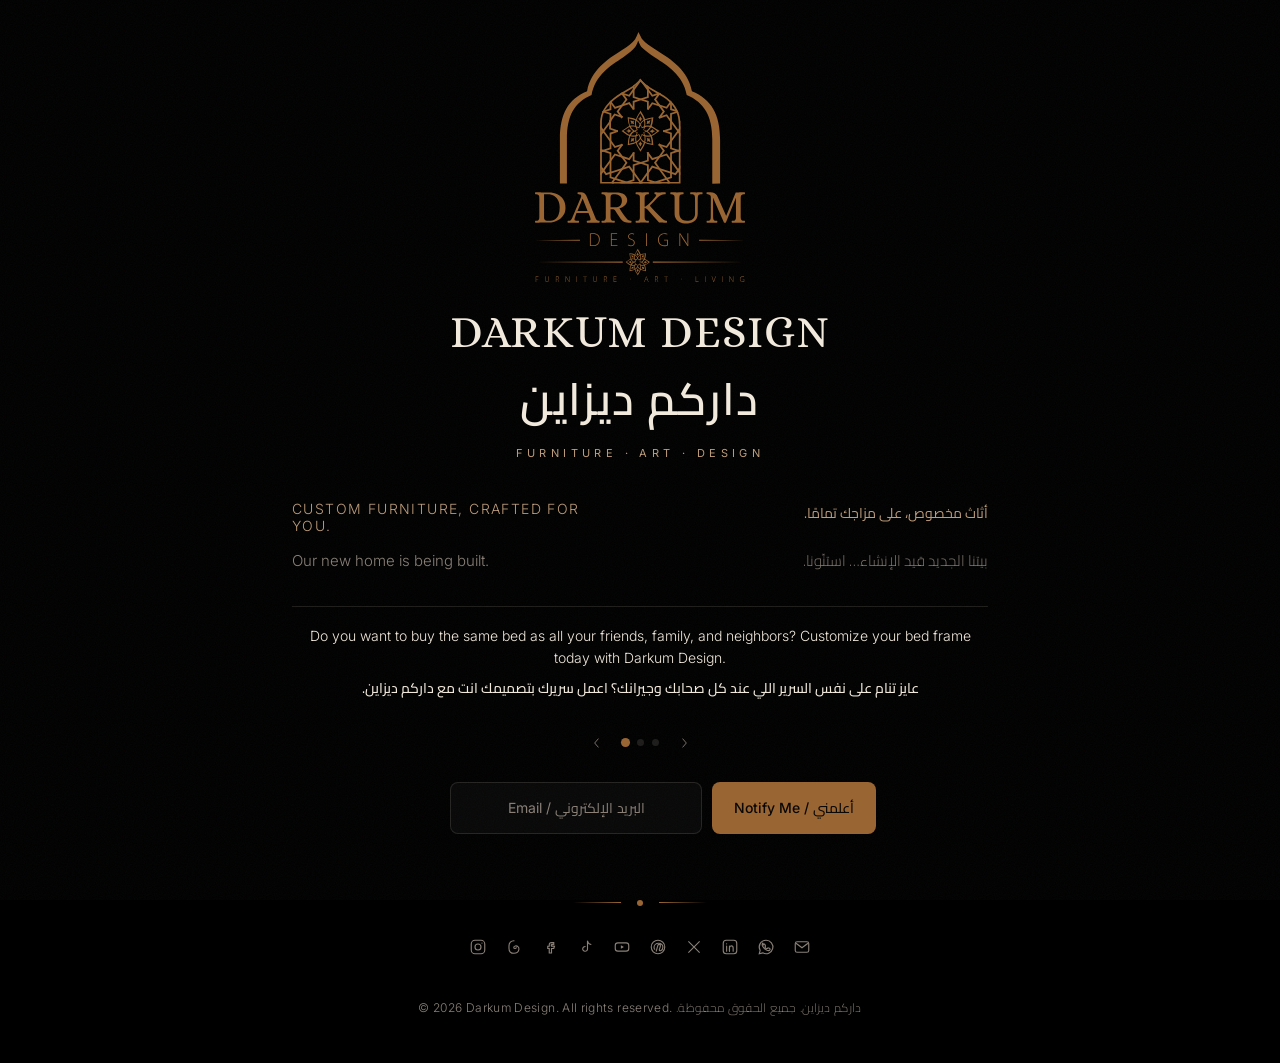
<file: index.html>
<!DOCTYPE html>
<html lang="en" dir="ltr">

<head>
  <meta charset="UTF-8">
  <meta name="viewport" content="width=device-width, initial-scale=1.0">
  <title>Darkum Design | داركم ديزاين - Custom Furniture, Coming Soon</title>
  <meta name="description" content="Darkum Design | داركم ديزاين - custom furniture, crafted for you. Our website is coming soon.">

  <!-- Open Graph -->
  <meta property="og:url" content="https://darkumdesign.com/">
  <meta property="og:type" content="website">
  <meta property="og:title" content="Darkum Design | داركم ديزاين - Custom Furniture, Coming Soon">
  <meta property="og:description" content="Darkum Design | داركم ديزاين - Beds with an interchangeable insert system, so you can reinvent the look anytime. One bed, your style, endless possibilities.">
  <meta property="og:image" content="https://darkumdesign.com/img/og-image.png">
  <meta property="og:image:width" content="1200">
  <meta property="og:image:height" content="630">

  <!-- Twitter -->
  <meta name="twitter:card" content="summary_large_image">
  <meta property="twitter:domain" content="darkumdesign.com">
  <meta property="twitter:url" content="https://darkumdesign.com/">
  <meta name="twitter:title" content="Darkum Design | داركم ديزاين - Custom Furniture, Coming Soon">
  <meta name="twitter:description" content="Darkum Design | داركم ديزاين - Beds with an interchangeable insert system, so you can reinvent the look anytime. One bed, your style, endless possibilities.">
  <meta name="twitter:image" content="https://darkumdesign.com/img/og-image.png">

  <link rel="icon" type="image/svg+xml" href="img/favicon.svg">
  <link rel="icon" type="image/png" href="img/favicon.png">
  <link rel="apple-touch-icon" href="img/favicon.png">
  <link rel="preconnect" href="https://fonts.googleapis.com">
  <link rel="preconnect" href="https://fonts.gstatic.com" crossorigin>
  <link
    href="https://fonts.googleapis.com/css2?family=Alice&family=Cairo:wght@400;600&family=Inter:wght@300;400;500&display=swap"
    rel="stylesheet">
  <link rel="stylesheet" href="css/style.css">

  <script type="application/ld+json">
  {
    "@context": "https://schema.org",
    "@type": "FurnitureStore",
    "name": "Darkum Design",
    "alternateName": "داركم ديزاين",
    "url": "https://darkumdesign.com/",
    "logo": "https://darkumdesign.com/img/darkum-logo.png",
    "image": "https://darkumdesign.com/img/og-image.png",
    "email": "info@darkumdesign.com",
    "address": {
      "@type": "PostalAddress",
      "streetAddress": "Store No. 5, 10 Aswan Street, El-Sherif Building",
      "addressLocality": "Heliopolis",
      "addressRegion": "Cairo",
      "postalCode": "4460305",
      "addressCountry": "EG"
    },
    "contactPoint": [
      {
        "@type": "ContactPoint",
        "contactType": "phone",
        "telephone": "+20-10-37-888-900"
      },
      {
        "@type": "ContactPoint",
        "contactType": "customer service",
        "telephone": "+20-10-37-888-900",
        "url": "https://wa.me/201037888900"
      }
    ],
    "sameAs": [
      "https://www.facebook.com/darkumdesign",
      "https://www.instagram.com/darkumdesign",
      "https://www.threads.net/@darkumdesign",
      "https://www.tiktok.com/@darkumdesign",
      "https://www.youtube.com/@darkumdesign",
      "https://www.pinterest.com/darkumdesign",
      "https://x.com/darkumdesign",
      "https://www.linkedin.com/company/darkumdesign"
    ]
  }
  </script>
</head>

<body>

  <div class="grain"></div>

  <main class="page">

    <div class="wrap">

    <div class="logo">
      <picture>
        <source srcset="img/darkum-logo.svg" type="image/svg+xml">
        <img src="img/darkum-logo.png" alt="Darkum Design | داركم ديزاين" width="96" height="115" loading="eager">
      </picture>
    </div>

    <h1 class="brand">
      <p class="brand-en" lang="en">Darkum Design</p>
      
      <p class="brand-ar" lang="ar" dir="rtl">داركم ديزاين</p>
    </h1>

    <p class="slogan">FURNITURE &middot; ART &middot; DESIGN</p>

    <div class="bilingual-grid">
      <p class="tagline bi-en" lang="en">Custom furniture, crafted for you.</p>
      <p class="tagline bi-ar" lang="ar" dir="rtl">أثاث مخصوص، على مزاجك تمامًا.</p>
      <div class="bi-separator" aria-hidden="true"></div>
      <p class="coming-soon bi-en" lang="en">Our new home is being built.</p>
      <p class="coming-soon bi-ar" lang="ar" dir="rtl">بيتنا الجديد قيد الإنشاء… استنّونا.</p>
    </div>

    <div class="catchphrase-ticker" aria-live="off">
      <p class="ticker-line ticker-en" id="ticker-en" lang="en"></p>
      <p class="ticker-line ticker-ar" id="ticker-ar" lang="ar" dir="rtl"></p>
    </div>

    <div class="ticker-nav-row" role="group" aria-label="Catchphrase navigation / التنقل بين الجمل">
      <button type="button" id="ticker-prev" class="ticker-arrow" aria-label="Previous phrase / السابق">
        <svg viewBox="0 0 24 24" width="14" height="14" fill="none" stroke="currentColor" stroke-width="1.5">
          <path d="M14 5l-6 7 6 7" stroke-linecap="round" stroke-linejoin="round" />
        </svg>
      </button>
      <div class="ticker-dots" id="ticker-dots"></div>
      <button type="button" id="ticker-next" class="ticker-arrow" aria-label="Next phrase / التالي">
        <svg viewBox="0 0 24 24" width="14" height="14" fill="none" stroke="currentColor" stroke-width="1.5">
          <path d="M10 5l6 7-6 7" stroke-linecap="round" stroke-linejoin="round" />
        </svg>
      </button>
    </div>

    <p id="ticker-status" class="sr-only" role="status" aria-live="polite"></p>

    </div>

    <div class="bottom-block">

    <form id="notify-form" class="notify-form" action="https://formspree.io/f/mzepvbqn" method="POST" novalidate>
      <label for="email" class="sr-only">Email address / البريد الإلكتروني</label>
      <input type="email" id="email" name="email" required
        placeholder="Email / البريد الإلكتروني" autocomplete="email">
      <button type="submit">Notify Me / أعلمني</button>
    </form>

    <p id="form-message" class="form-message" role="status" aria-live="polite"></p>

    <div class="divider" aria-hidden="true">
      <span class="divider-line"></span>
      <span class="divider-dot"></span>
      <span class="divider-line"></span>
    </div>

    <div class="socials" aria-label="Social links / روابط التواصل الاجتماعي">

      <a href="https://www.instagram.com/darkumdesign" target="_blank" rel="noopener" aria-label="Instagram">
        <svg viewBox="0 0 24 24" width="18" height="18" fill="none" stroke="currentColor" stroke-width="1.5">
          <rect x="3" y="3" width="18" height="18" rx="5" />
          <circle cx="12" cy="12" r="4" />
          <circle cx="17.3" cy="6.7" r="0.8" fill="currentColor" stroke="none" />
        </svg>
      </a>

      <a href="https://www.threads.net/@darkumdesign" target="_blank" rel="noopener" aria-label="Threads">
        <svg viewBox="0 0 24 24" width="18" height="18" fill="none" stroke="currentColor" stroke-width="1.5">
          <path
            d="M12 3.6c-4.1 0-6.7 2.7-6.7 6.9v3c0 4.2 2.6 6.9 6.7 6.9 3.5 0 5.9-1.9 6.5-4.9.3-1.7-.1-3.1-1.2-4-.9-.8-2.2-1.1-3.6-.9-1.2.2-2 .9-2 1.9 0 .9.7 1.5 1.7 1.5.8 0 1.4-.4 1.7-1"
            stroke-linecap="round" stroke-linejoin="round" />
        </svg>
      </a>

      <a href="https://www.facebook.com/darkumdesign" target="_blank" rel="noopener" aria-label="Facebook">
        <svg viewBox="0 0 24 24" width="18" height="18" fill="none" stroke="currentColor" stroke-width="1.5">
          <path d="M14 9h3V6h-3c-1.7 0-3 1.3-3 3v2H9v3h2v6h3v-6h3l1-3h-4V9c0-.6.4-1 1-1Z" />
        </svg>
      </a>

      <a href="https://www.tiktok.com/@darkumdesign" target="_blank" rel="noopener" aria-label="TikTok">
        <svg viewBox="0 0 24 24" width="18" height="18" fill="none" stroke="currentColor" stroke-width="1.5">
          <path d="M14 4v10.5a3.2 3.2 0 1 1-2.6-3.14" />
          <path d="M14 4c.4 2.5 2.2 4.3 4.6 4.6" stroke-linecap="round" />
        </svg>
      </a>

      <a href="https://www.youtube.com/@darkumdesign" target="_blank" rel="noopener" aria-label="YouTube">
        <svg viewBox="0 0 24 24" width="18" height="18" fill="none" stroke="currentColor" stroke-width="1.5">
          <rect x="3" y="6.5" width="18" height="11" rx="3.5" />
          <path d="M10.5 9.7v4.6l4-2.3-4-2.3Z" fill="currentColor" stroke="none" />
        </svg>
      </a>

      <a href="https://www.pinterest.com/darkumdesign" target="_blank" rel="noopener" aria-label="Pinterest">
        <svg viewBox="0 0 24 24" width="18" height="18" fill="none" stroke="currentColor" stroke-width="1.5">
          <circle cx="12" cy="12" r="9" />
          <path d="M9.5 18c.8-2.6 1.7-5.9 2.3-8.2.5-1.9 3.4-1.7 3.4.4 0 1.4-.9 3.5-1.4 5-.4 1.2.6 2.2 1.8 1.7 2-.8 2.9-2.9 2.9-5 0-2.6-2.3-4.9-5.6-4.9-4 0-6.2 2.8-6.2 5.6 0 1.1.4 2.3 1.4 2.9" />
        </svg>
      </a>

      <a href="https://x.com/darkumdesign" target="_blank" rel="noopener" aria-label="X (Twitter)">
        <svg viewBox="0 0 24 24" width="18" height="18" fill="none" stroke="currentColor" stroke-width="1.5">
          <path d="M4.5 4.5l15 15M19.5 4.5l-15 15" />
        </svg>
      </a>

      <a href="https://www.linkedin.com/company/darkumdesign" target="_blank" rel="noopener" aria-label="LinkedIn">
        <svg viewBox="0 0 24 24" width="18" height="18" fill="none" stroke="currentColor" stroke-width="1.5">
          <rect x="3" y="3" width="18" height="18" rx="4" />
          <circle cx="7.5" cy="7.7" r="0.8" fill="currentColor" stroke="none" />
          <path d="M7.5 10.8v6.7" stroke-linecap="round" />
          <path d="M11.3 17.5v-4.4c0-1.5 1-2.6 2.5-2.6s2.4 1 2.4 2.7v4.3" stroke-linecap="round"
            stroke-linejoin="round" />
          <path d="M11.3 17.5v-6.7" stroke-linecap="round" />
        </svg>
      </a>

      <a href="https://wa.me/201037888900" target="_blank" rel="noopener" aria-label="WhatsApp">
        <svg viewBox="0 0 24 24" width="18" height="18" fill="none" stroke="currentColor" stroke-width="1.5">
          <path d="M12 3a9 9 0 0 0-7.8 13.5L3 21l4.7-1.2A9 9 0 1 0 12 3Z" />
          <path
            d="M8.5 8.7c.2-.5.5-.5.8-.5h.6c.2 0 .4 0 .6.5s.7 1.7.8 1.8c.1.2.1.4 0 .6-.1.2-.2.3-.4.5-.2.2-.4.4-.2.7.2.4 1 1.5 2.1 2.1.3.2.5.1.7-.1.2-.2.7-.8.9-1 .2-.2.4-.2.6-.1s1.6.7 1.9.9c.3.1.4.2.5.3.1.2.1.9-.2 1.4-.3.5-1.5 1.1-2.1 1.1-.6 0-1.8-.2-3.6-1.4-2.1-1.5-3.4-3.6-3.6-3.9-.2-.3-1-1.4-1-2.6 0-1.2.6-1.8.8-2Z" />
        </svg>
      </a>

      <a href="mailto:info@darkumdesign.com" aria-label="Email">
        <svg viewBox="0 0 24 24" width="18" height="18" fill="none" stroke="currentColor" stroke-width="1.5">
          <rect x="3" y="5" width="18" height="14" rx="2.5" />
          <path d="M4 7l8 6 8-6" />
        </svg>
      </a>

    </div>

    <p class="footer-note">
      <span>© <span id="year"></span> Darkum Design. All rights reserved.</span>
      <span class="footer-ar" lang="ar" dir="rtl"> داركم ديزاين. جميع الحقوق محفوظة.</span>
    </p>

    </div>

  </main>

  <script src="js/script.js"></script>
  <script>function loadScript(a){var b=document.getElementsByTagName("head")[0],c=document.createElement("script");c.type="text/javascript",c.src="https://tracker.metricool.com/resources/be.js",c.onreadystatechange=a,c.onload=a,b.appendChild(c)}loadScript(function(){beTracker.t({hash:"246b3a98ff461d48eacdc4e027d0e15c"})});</script>
</body>

</html>
</file>
<file: css/style.css>
:root{
  --bg: #000000;
  --brand-primary-color: #996633;
  --wood: var(--brand-primary-color);
  --wood-light: #bd9c7a;
  --cream: #f2e9dd;
  --muted: #8a8078;
  --border: rgba(242, 233, 221, 0.12);
  --error: #d16a5a;
  --test: rgba(153, 102, 51, 0.5);
}

*{ box-sizing: border-box; }

html, body{
  margin: 0;
  padding: 0;
  height: 100%;
}

body{
  background: var(--bg);
  color: var(--cream);
  font-family: 'Inter', 'Cairo', sans-serif;
  font-weight: 300;
  min-height: 100vh;
  overflow-x: hidden;
  position: relative;
}

.grain{
  position: fixed;
  inset: 0;
  pointer-events: none;
  opacity: 0.035;
  background-image: url("data:image/svg+xml,%3Csvg xmlns='http://www.w3.org/2000/svg' width='120' height='120'%3E%3Cfilter id='n'%3E%3CfeTurbulence type='fractalNoise' baseFrequency='0.9' numOctaves='2' stitchTiles='stitch'/%3E%3C/filter%3E%3Crect width='100%25' height='100%25' filter='url(%23n)'/%3E%3C/svg%3E");
}

.page{
  display: flex;
  flex-direction: column;
  align-items: center;
  min-height: 100vh;
  width: 100%;
}

.wrap{
  max-width: 760px;
  width: 100%;
  padding: 32px 32px 0;
  text-align: center;
  animation: fadeUp 1s ease both;
}

.bottom-block{
  max-width: 760px;
  width: 100%;
  padding: 0 32px 32px;
  text-align: center;
  margin-top: auto;
  animation: fadeUp 1s ease both;
}

@keyframes fadeUp{
  from{ opacity: 0; transform: translateY(14px); }
  to{ opacity: 1; transform: translateY(0); }
}

/* Logo */
.logo{
  display: flex;
  justify-content: center;
  margin-bottom: 20px;
}
.logo img{
  height: 250px;
  width: auto;
}

.brand{
  font-family: 'Alice', 'Times New Roman', Times, serif;
  font-weight: 400;
  font-size: clamp(2.2rem, 6.5vw, 2.8rem);
  letter-spacing: 0.03em;
  color: var(--cream);
  display: flex;
  flex-direction: column;
  align-items: center;
  justify-content: center;
  margin: 0 0 5px;
  text-transform: uppercase;
}
.brand .brand-en{
  padding: 0;
  margin: 0;
}
.brand .brand-ar{
  font-family: 'Cairo', serif;
  font-weight: 600;
  font-size: clamp(2.2rem, 6.5vw, 2.8rem);
  padding: 0;
  margin: 0;
}


/* Slogan under brand name */
.slogan{
  font-size: 11px;
  letter-spacing: 0.4em;
  text-transform: uppercase;
  color: var(--wood-light);
  margin: 0 0 40px;
  font-family: 'Inter', sans-serif;
  font-weight: 400;
}

/* Bilingual pairs: EN+AR tagline together, EN+AR "coming soon" together, separated by a divider */
.bilingual-grid{
  margin-bottom: 32px;
  text-align: center;
}

.bi-en{
  direction: ltr;
  font-family: 'Inter', sans-serif;
}

.bi-ar{
  direction: rtl;
  font-family: 'Cairo', sans-serif;
}

.tagline{
  font-size: 14px;
  letter-spacing: 0.1em;
  text-transform: uppercase;
  color: var(--wood-light);
  margin: 0;
}

.tagline.bi-ar{
  letter-spacing: 0;
  text-transform: none;
  font-weight: 400;
  margin: 0 0 16px;
}

.bi-separator{
  width: 40px;
  height: 1px;
  background: var(--border);
  margin: 0 auto 16px;
}

.coming-soon{
  font-size: 15px;
  color: var(--muted);
  margin: 0;
  line-height: 1.7;
}

@media (min-width: 620px){
  .bilingual-grid{
    display: grid;
    grid-template-columns: 1fr 1px 1fr;
    column-gap: 28px;
    align-items: start;
    text-align: initial;
  }
  .tagline.bi-en{ grid-column: 1; grid-row: 1; text-align: left; margin: 0 0 14px; }
  .tagline.bi-ar{ grid-column: 3; grid-row: 1; text-align: right; margin: 0 0 14px; }
  .coming-soon.bi-en{ grid-column: 1; grid-row: 2; text-align: left; }
  .coming-soon.bi-ar{ grid-column: 3; grid-row: 2; text-align: right; }
  .bi-separator{
    grid-column: 2;
    grid-row: 1 / span 2;
    width: 1px;
    height: auto;
    background: linear-gradient(to bottom, transparent, var(--border), transparent);
    margin: 0;
  }
}

/* Light sliding catchphrase ticker (full carousel is planned for the real WordPress homepage) */
.catchphrase-ticker{
  min-height: 76px;
  margin: 0 0 32px;
  padding: 18px 8px 0;
  border-top: 1px solid var(--border);
  display: flex;
  flex-direction: column;
  gap: 8px;
  justify-content: center;
}
.ticker-line{
  margin: 0;
  font-size: 14px;
  line-height: 1.6;
  color: var(--cream);
  opacity: 0;
  transition: opacity 1s ease;
}
.ticker-en{
  font-family: 'Inter', sans-serif;
  font-weight: 300;
}
.ticker-ar{
  font-family: 'Cairo', sans-serif;
  font-weight: 500;
}
@media (prefers-reduced-motion: reduce){
  .ticker-line{
    transition: none;
  }
}

.ticker-nav-row{
  display: flex;
  align-items: center;
  justify-content: center;
  gap: 14px;
  margin: 10px 0 28px;
}
.ticker-arrow{
  background: none;
  border: none;
  padding: 4px;
  margin: 0;
  color: var(--muted);
  cursor: pointer;
  display: inline-flex;
  transition: color 0.2s ease;
}
.ticker-arrow svg{ display: block; }
.ticker-arrow:hover,
.ticker-arrow:focus-visible{
  color: var(--wood-light);
}

.ticker-dots{
  display: flex;
  align-items: center;
  gap: 8px;
}
.ticker-dot{
  width: 7px;
  height: 7px;
  padding: 0;
  border: none;
  border-radius: 50%;
  background: var(--border);
  cursor: pointer;
  transition: background 0.3s ease, transform 0.3s ease;
}
.ticker-dot:hover{
  background: var(--wood-light);
}
.ticker-dot[aria-current="true"]{
  background: var(--wood);
  transform: scale(1.3);
}
.ticker-arrow:focus-visible,
.ticker-dot:focus-visible{
  outline: 1px solid var(--wood-light);
  outline-offset: 2px;
}

/* Decorative divider: fading line, dot, fading line (purely visual, no controls) */
.divider{
  display: flex;
  align-items: center;
  justify-content: center;
  gap: 16px;
  margin-bottom: 32px;
}
.divider-line{
  height: 1px;
  width: 48px;
  background: linear-gradient(to right, transparent, var(--wood));
}
.divider-line:last-child{
  background: linear-gradient(to left, transparent, var(--wood));
}
.divider-dot{
  width: 6px;
  height: 6px;
  background: var(--wood);
  border-radius: 50%;
  display: inline-block;
  flex-shrink: 0;
}

.notify-form{
  display: flex;
  gap: 10px;
  max-width: 380px;
  margin: 0 auto 10px;
}

.notify-form input{
  flex: 1;
  background: rgba(255,255,255,0.03);
  border: 1px solid var(--border);
  color: var(--cream);
  padding: 13px 16px;
  border-radius: 8px;
  font-family: inherit;
  font-size: 14px;
  outline: none;
  transition: border-color 0.2s ease;
  text-align: center;
}
.notify-form input::placeholder{ color: var(--muted); }
.notify-form input:focus{ border-color: var(--wood-light); }

.notify-form button{
  background: var(--wood);
  color: #0a0705;
  border: none;
  padding: 13px 22px;
  border-radius: 8px;
  font-family: inherit;
  font-weight: 500;
  font-size: 14px;
  cursor: pointer;
  white-space: nowrap;
  transition: background 0.2s ease, transform 0.15s ease;
}
.notify-form button:hover{
  background: var(--wood-light);
  transform: translateY(-1px);
}

.form-note{
  font-size: 12px;
  color: var(--muted);
  margin: 0 0 10px;
}
.form-note .sep{
  color: var(--border);
  margin: 0 6px;
}

.form-message{
  min-height: 20px;
  font-size: 13px;
  color: var(--wood-light);
  margin: 0 0 36px;
}
.form-message.is-error{
  color: var(--error);
}

.socials{
  display: flex;
  justify-content: center;
  gap: 18px;
  margin-bottom: 40px;
  flex-wrap: wrap;
}
.socials a{
  color: var(--muted);
  display: inline-flex;
  transition: color 0.2s ease, transform 0.2s ease;
}
.socials a:hover{
  color: var(--wood-light);
  transform: translateY(-2px);
}

.footer-note{
  font-size: 12px;
  color: var(--muted);
  letter-spacing: 0.03em;
}
.footer-note .footer-ar{
  font-family: 'Cairo', sans-serif;
}

.sr-only{
  position: absolute;
  width: 1px; height: 1px;
  overflow: hidden;
  clip: rect(0,0,0,0);
}

@media (max-width: 480px){
  .notify-form{ flex-direction: column; }
  .logo img{
      height: auto;
      width: 55vw;
    }
  
  .socials{
    display: grid;
    grid-template-columns: repeat(5, 1fr);
    gap: 18px 10px;
    justify-items: center;
  }
}
</file>
